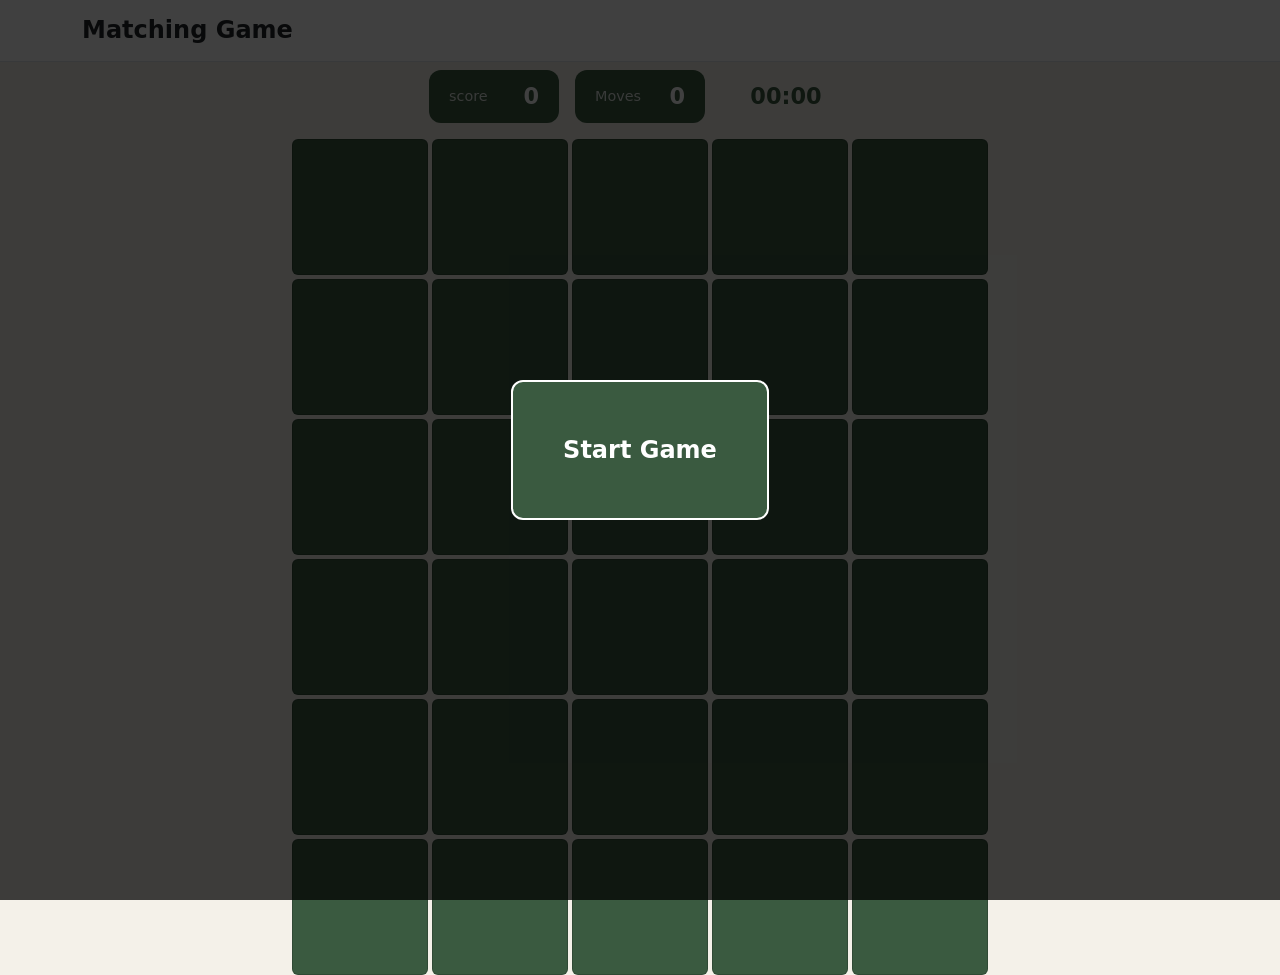
<file: index.html>
<!doctype html>
<html lang="en">
  <head>
    <meta charset="UTF-8" />
    <meta name="viewport" content="width=device-width, initial-scale=1.0" />
    <title>Matching Game</title>
    <!-- Bootstrap CSS -->
    <link
      href="https://cdn.jsdelivr.net/npm/bootstrap@5.3.8/dist/css/bootstrap.min.css"
      rel="stylesheet"
    />
    <link rel="stylesheet" href="style.css" />
  </head>
  <body>
    <header class="bg-white border-bottom py-3">
      <div class="container">
        <h2 class="h4 mb-0 fw-bold text-red">Matching Game</h2>
      </div>
    </header>
    <main>
      <div class="container-fluid vh-100 p-2 game-container">
        <div class="container d-flex justify-content-center gap-3 mb-3">
          <div class="stat-box">
            <span class="stat-label">score</span>
            <span id="score" class="stat-value">0</span>
          </div>
          <div class="stat-box">
            <span class="stat-label">Moves</span>
            <span id="moves" class="stat-value">0</span>
          </div>
          <div class="stat-timer">
            <span id="timer" class="timer">00:00</span>
          </div>
        </div>
        <div
          id="grid"
          class="row row-cols-3 row-cols-md-4 row-cols-lg-5 g-1 mx-auto"
        ></div>

        <div class="start-overlay" id="startOverlay">
          <button class="start-button" id="startButton">Start Game</button>
        </div>
      </div>
    </main>
    <script src="script.js"></script>
    <script src="https://cdn.jsdelivr.net/npm/bootstrap@5.3.8/dist/js/bootstrap.bundle.min.js"></script>
  </body>
</html>
</file>
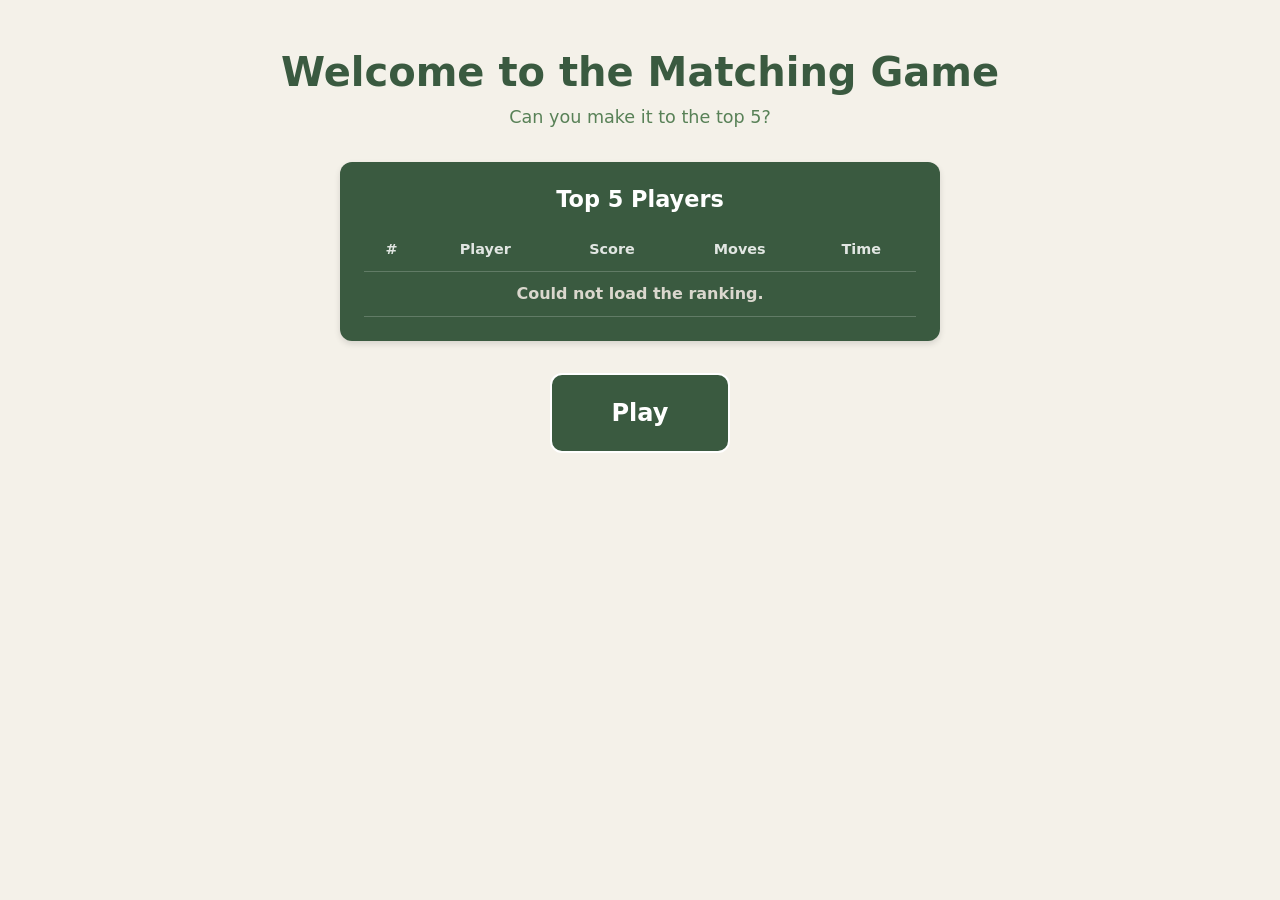
<file: src/index.html>
<!DOCTYPE html>
<html lang="en">
  <head>
    <meta charset="UTF-8" />
    <meta name="viewport" content="width=device-width, initial-scale=1" />
    <title>Matching Game</title>

     <!-- Bootstrap CSS -->
    <link
      href="https://cdn.jsdelivr.net/npm/bootstrap@5.3.8/dist/css/bootstrap.min.css"
      rel="stylesheet"
    />
    <link rel="stylesheet" href="style.css" />
  </head>
  <body>
    <main class="container text-center py-5">
      <h1 class="welcome-title">Welcome to the Matching Game</h1>
      <p class="welcome-subtitle">Can you make it to the top 5?</p>

      <div class="ranking-box mx-auto">
        <h2 class="ranking-title">Top 5 Players</h2>
        <table class="ranking-table">
          <thead>
            <tr>
              <th>#</th>
              <th>Player</th>
              <th>Score</th>
              <th>Moves</th>
              <th>Time</th>
            </tr>
          </thead>
          <tbody id="rankingBody">
            <tr><td colspan="5">Loading...</td></tr>
          </tbody>
        </table>
      </div>

      <a href="game.html" class="start-button play-link">Play</a>
    </main>

    <script src="ranking.js"></script>
  </body>
</html>
</file>
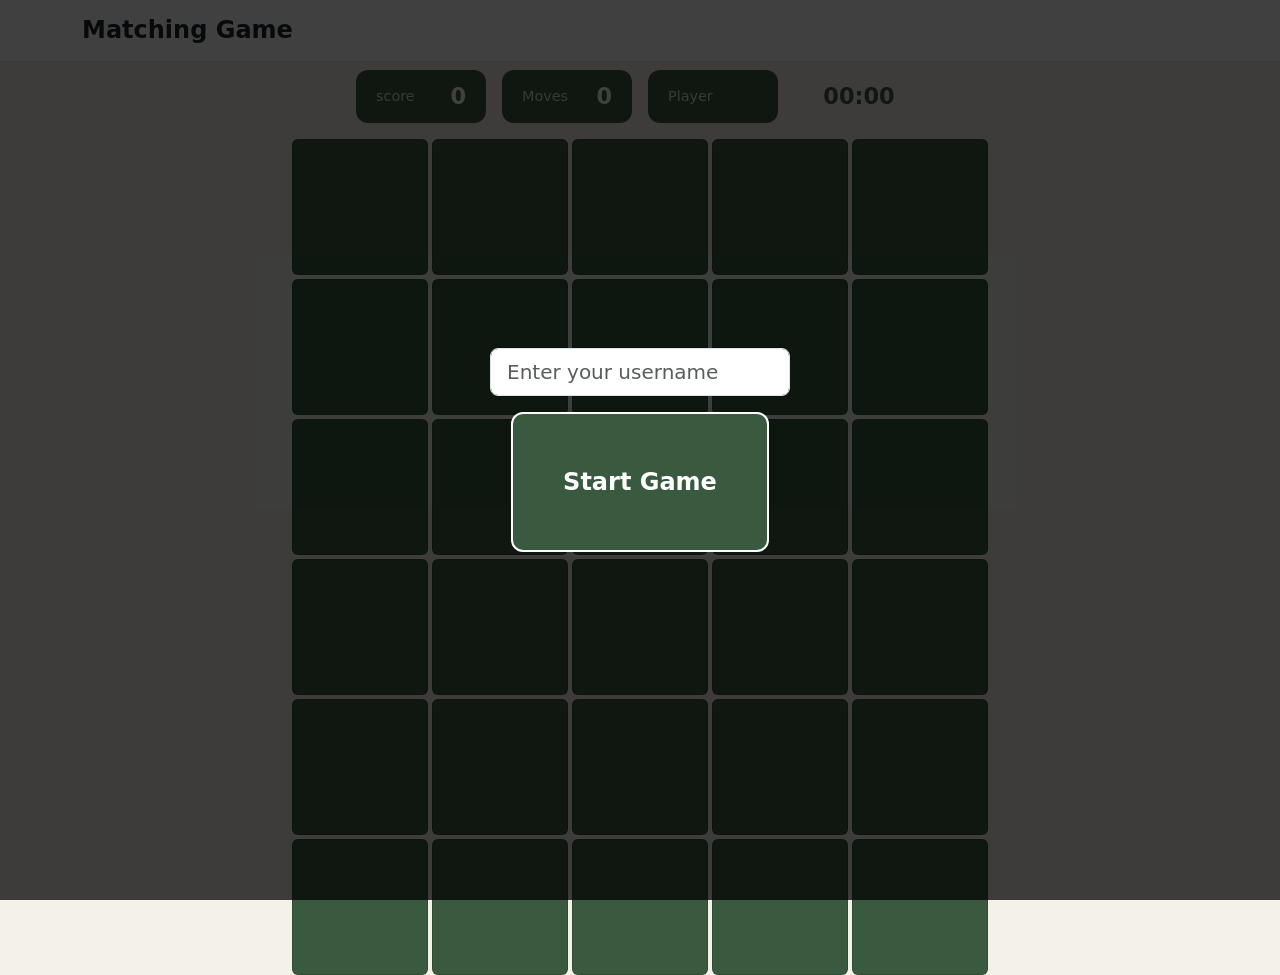
<file: src/game.html>
<!doctype html>
<html lang="en">
  <head>
    <meta charset="UTF-8" />
    <meta name="viewport" content="width=device-width, initial-scale=1.0" />
    <title>Matching Game</title>
    <!-- Bootstrap CSS -->
    <link
      href="https://cdn.jsdelivr.net/npm/bootstrap@5.3.8/dist/css/bootstrap.min.css"
      rel="stylesheet"
    />
    <link rel="stylesheet" href="style.css" />
  </head>
  <body>
    <header class="bg-white border-bottom py-3">
      <div class="container">
        <h2 class="h4 mb-0 fw-bold text-red">Matching Game</h2>
      </div>
    </header>
    <main>
      <div class="container-fluid vh-100 p-2 game-container">
        <div class="container d-flex justify-content-center gap-3 mb-3">
          <div class="stat-box">
            <span class="stat-label">score</span>
            <span id="score" class="stat-value">0</span>
          </div>
          <div class="stat-box">
            <span class="stat-label">Moves</span>
            <span id="moves" class="stat-value">0</span>
          </div>
          <div class="stat-box">
            <span class="stat-label">Player</span>
            <span id="playerName" class="stat-value"></span>
          </div>
          <div class="stat-timer">
            <span id="timer" class="timer">00:00</span>
          </div>
        </div>
        <div
          id="grid"
          class="row row-cols-3 row-cols-md-4 row-cols-lg-5 g-1 mx-auto"
        ></div>

        <div class="start-overlay" id="startOverlay">
          <div class="start-panel">
            <input
              type="text"
              id="usernameInput"
              class="form-control form-control-lg mb-3"
              placeholder="Enter your username"
              maxlength="20"
              autocomplete="off"
            />
            <p id="usernameError" class="text-danger fw-bold d-none">
              Please enter a username first.
            </p>
            <button class="start-button" id="startButton">Start Game</button>
          </div>
        </div>

        <div class="start-overlay d-none" id="endOverlay">
          <div class="start-panel end-panel">
            <h2 id="endTitle"></h2>
            <p>Score: <strong id="endScore"></strong></p>
            <p>Moves: <strong id="endMoves"></strong></p>
            <p>Time: <strong id="endTime"></strong></p>
            <p>Total: <strong id="endTotal">...</strong></p>
            <a href="index.html" class="start-button play-link">View ranking</a>
          </div>
        </div>
      </div>
    </main>
    <script src="script.js"></script>
    <script src="https://cdn.jsdelivr.net/npm/bootstrap@5.3.8/dist/js/bootstrap.bundle.min.js"></script>
  </body>
</html>
</file>
<file: style.css>
body {
  background-color: #f4f1e9;
}

.game-container {
  background-color: #f4f1e9;
}

.bg-green {
  background-color: #3a5a40;
}

.card {
  display: flex;
  justify-content: center;
  align-items: center;

  font-size: 2.5rem;
  font-weight: bold;
  color: transparent;
  cursor: pointer;
  transition: background 0.2s ease;
}
.flipped {
  color: black;
  background-color: white;
}
.card.froze {
  background-color: #a3b18a !important;
  border: 2px solid #588157;
  cursor: default;
  opacity: 0.2;
}
#grid {
  max-width: 700px;
}

.stat-box {
  display: flex;
  align-items: center;
  gap: 12px;
  padding: 10px 20px;
  min-width: 130px;
  background-color: #3a5a40;
  color: #fff;
  border-radius: 12px;
  box-shadow: 0 3px 6px rgb(0, 0, 0 /12%);
}

.stat-label {
  font-size: 0.9rem;
  font-weight: 500;
  opacity: 0.85;
}
.stat-value {
  font-size: 1.4rem;
  font-weight: 700;
  margin-left: auto;
}

.stat-timer {
  display: flex;
  justify-content: center;
  align-items: center;
  padding: 10px 20px;
  min-width: 130px;
  color: #3a5a40;
}

.timer {
  font-size: 1.4rem;
  font-weight: 700;
}
.start-overlay {
  position: fixed;
  inset: 0;
  background: rgba(0, 0, 0, 0.75);

  display: flex;
  justify-content: center;
  align-items: center;

  z-index: 1000;
}
.start-button {
  padding: 50px 50px;
  font-size: 1.5rem;
  font-weight: bold;

  background-color: #3a5a40;
  color: white;
  border: 2px solid white;
  border-radius: 12px;

  cursor: pointer;
}

.start-button:hover {
  background-color: #588157;
}
</file>
<file: src/style.css>
body {
  background-color: #f4f1e9;
}

.game-container {
  background-color: #f4f1e9;
}

.bg-green {
  background-color: #3a5a40;
}

.card {
  display: flex;
  justify-content: center;
  align-items: center;

  font-size: 2.5rem;
  font-weight: bold;
  color: transparent;
  cursor: pointer;
  transition: background 0.2s ease;
}
.flipped {
  color: black;
  background-color: white;
}
.card.froze {
  background-color: #a3b18a !important;
  border: 2px solid #588157;
  cursor: default;
  opacity: 0.2;
}
#grid {
  max-width: 700px;
}

.stat-box {
  display: flex;
  align-items: center;
  gap: 12px;
  padding: 10px 20px;
  min-width: 130px;
  background-color: #3a5a40;
  color: #fff;
  border-radius: 12px;
  box-shadow: 0 3px 6px rgb(0, 0, 0 /12%);
}

.stat-label {
  font-size: 0.9rem;
  font-weight: 500;
  opacity: 0.85;
}
.stat-value {
  font-size: 1.4rem;
  font-weight: 700;
  margin-left: auto;
}

.stat-timer {
  display: flex;
  justify-content: center;
  align-items: center;
  padding: 10px 20px;
  min-width: 130px;
  color: #3a5a40;
}

.timer {
  font-size: 1.4rem;
  font-weight: 700;
}
.start-overlay {
  position: fixed;
  inset: 0;
  background: rgba(0, 0, 0, 0.75);

  display: flex;
  justify-content: center;
  align-items: center;

  z-index: 1000;
}
.start-button {
  padding: 50px 50px;
  font-size: 1.5rem;
  font-weight: bold;

  background-color: #3a5a40;
  color: white;
  border: 2px solid white;
  border-radius: 12px;

  cursor: pointer;
}

.start-button:hover {
  background-color: #588157;
}

.welcome-title {
  color: #3a5a40;
  font-weight: 800;
}

.welcome-subtitle {
  color: #588157;
  font-size: 1.1rem;
  margin-bottom: 2rem;
}

.ranking-box {
  max-width: 600px;
  background-color: #3a5a40;
  color: #fff;
  border-radius: 12px;
  padding: 24px;
  box-shadow: 0 3px 6px rgb(0 0 0 / 12%);
}

.ranking-title {
  font-size: 1.4rem;
  font-weight: 700;
  margin-bottom: 16px;
}

.ranking-table {
  width: 100%;
  border-collapse: collapse;
}

.ranking-table th,
.ranking-table td {
  padding: 10px 8px;
  border-bottom: 1px solid rgb(255 255 255 / 20%);
}

.ranking-table th {
  font-size: 0.9rem;
  opacity: 0.85;
}

.ranking-table tbody tr:first-child td {
  font-weight: 700;
  color: #dad7cd;
}

.play-link {
  display: inline-block;
  margin-top: 2rem;
  padding: 20px 60px;
  text-decoration: none;
}

.start-panel {
  text-align: center;
  min-width: 300px;
}

.end-panel {
  background-color: #3a5a40;
  color: #fff;
  padding: 32px;
  border-radius: 12px;
}
</file>
